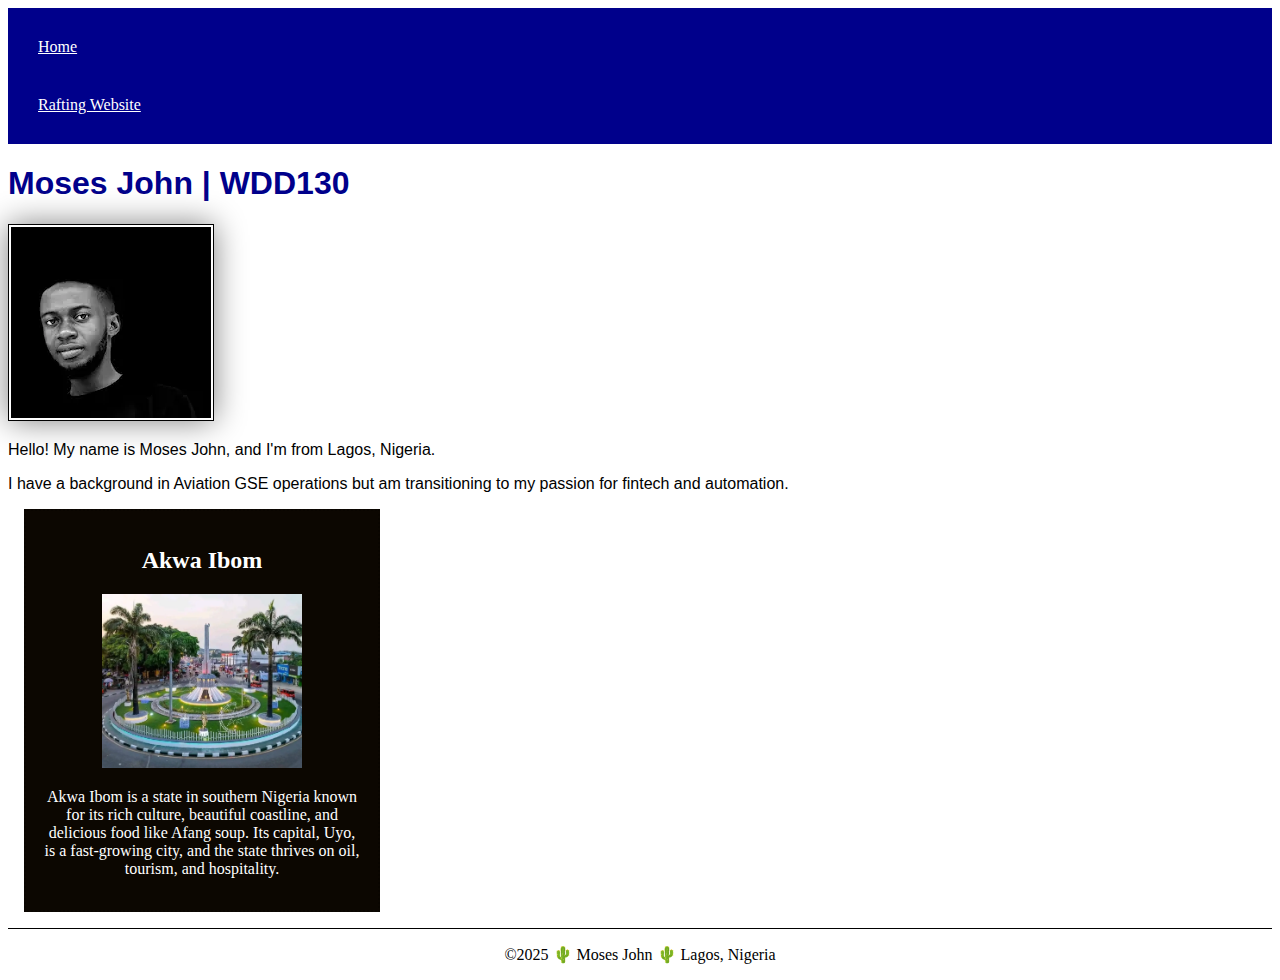
<file: index.html>
<!DOCTYPE html>
<html lang="en-US">
    <head>
        
        <meta charset="utf-8">
        <meta name="viewport" content="width=device-width,initial-scale=1.0">
        <title>Moses John | WDD130</title>
        <meta name="description" content="Moses John | WDD130 Web Fundamentals | Showcasing my HTML & CSS skills from the WDD130 course.">
        <meta name="author" content="Moses John">
        <link rel="stylesheet" href="styles/styles.css">
    </head>
    <body>
        <header>
            <!--This is the display the main -->
            <nav> 
            <a href="#">Home</a>
            <a href="wwr/">Rafting Website</a>
            </nav>
        </header>
        <main>
            <!-- This a comment and control + / is shortcut for commenting -->
            <h1>Moses John | WDD130</h1>
            <img src="images/profile.webp" alt="Hey!, my name is Moses John" width="200">
            <p>Hello! My name is Moses John, and I'm from Lagos, Nigeria.</p>
            <p> I have a background in Aviation GSE operations but am transitioning to my passion for fintech and automation. </p>
            
        </main>
        <aside>
            <h2>Akwa Ibom</h2>
            <img src="images/ibom-plaza.webp" alt="This ibom-plaza in Uyo Akwa Ibom" width="200">
            <p>Akwa Ibom is a state in southern Nigeria known for its rich culture, beautiful coastline, and delicious food like Afang soup. Its capital, Uyo, is a fast-growing city, and the state thrives on oil, tourism, and hospitality.</p>
        </aside>
        <footer>
            <p>©2025 🌵 Moses John 🌵 Lagos, Nigeria</p>
        </footer>
    </body>
</html>
</file>
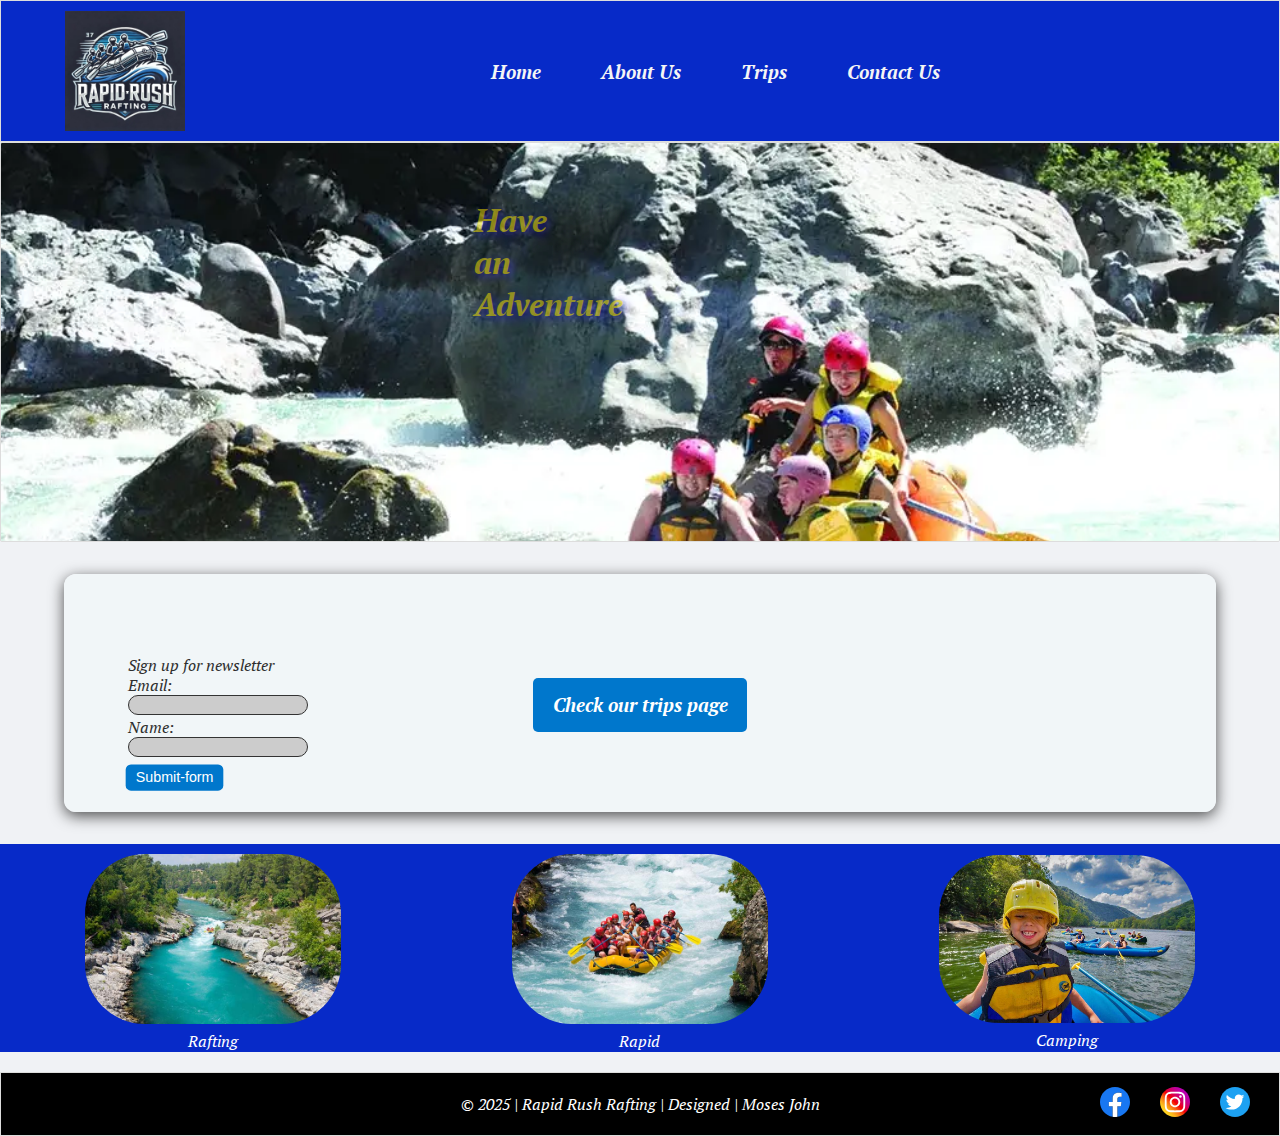
<file: wwr/index.html>
<!DOCTYPE html>
<html lang="en">
<head>
    <meta charset="UTF-8">
    <meta name="viewport" content="width=device-width, initial-scale=1.0">
    <meta name="description" content="Home page for Rapid Rush Rafting company">
    <meta name="author" content="Moses John">
    <title>Home page - Rapid Rush Rafting</title>

    <!-- Google Fonts -->
    <link rel="preconnect" href="https://fonts.googleapis.com">
    <link rel="preconnect" href="https://fonts.gstatic.com" crossorigin>
    <link href="https://fonts.googleapis.com/css2?family=PT+Serif:ital,wght@0,400;1,400&display=swap" rel="stylesheet">

    <link rel="stylesheet" href="styles/rafting.css">
</head>
<body>
    <header>
        <img src="images/rafting.jpg" alt="Rapid Rush Rafting Logo">
        <nav>
            <a href="index.html">Home</a>
            <a href="about.html">About Us</a>
            <a href="trips.html">Trips</a>
            <a href="contact.html">Contact Us</a>
        </nav>
    </header>

    <main class="home-page">
      <section class="hero adventure-hero">
        <div class="adventure-text">
          <h1>Have an Adventure</h1>
        </div>
        <img src="images/white-rafting.webp" alt="Adventure background" />
        <div class="adventure-overlay"></div>
      </section>
      
        <section class="newsletter-section">
          <form class="newsletter-form">
            <label>Sign up for newsletter</label>
            <label for="email">Email:</label>
            <input type="email" id="email" name="email" />
      
            <label for="name">Name:</label>
            <input type="text" id="name" name="name" />
      
            <button type="submit">Submit-form</button>
          </form>
      
          <a class="cta-button" href="trips.html">Check our trips page</a>
        </section>
      
        <section class="offerings">
          <figure class="offer">
            <img src="images/rafting58_600.jpg" alt="Rafting" />
            <figcaption>Rafting</figcaption>
          </figure>
      
          <figure class="offer">
            <img src="images/rafting5.jpg" alt="Rapid" />
            <figcaption>Rapid</figcaption>
          </figure>
      
          <figure class="offer">
            <img src="images/rafting-2.jpg" alt="Camping" />
            <figcaption>Camping</figcaption>
          </figure>
        </section>
      </main>

    <footer>
        <p>© 2025 | Rapid Rush Rafting | Designed | Moses John</p>
        <nav class="sociallinks">
            <a href="https://facebook.com">
                <img src="images/facebook_icon.svg" alt="Facebook">
            </a>
            <a href="https://instagram.com">
                <img src="images/instagram_icon.svg" alt="Instagram">
            </a>
            <a href="https://twitter.com">
                <img src="images/twiter_icon.svg" alt="Twitter">
            </a>
        </nav>
    </footer>
</body>
</html>
</file>
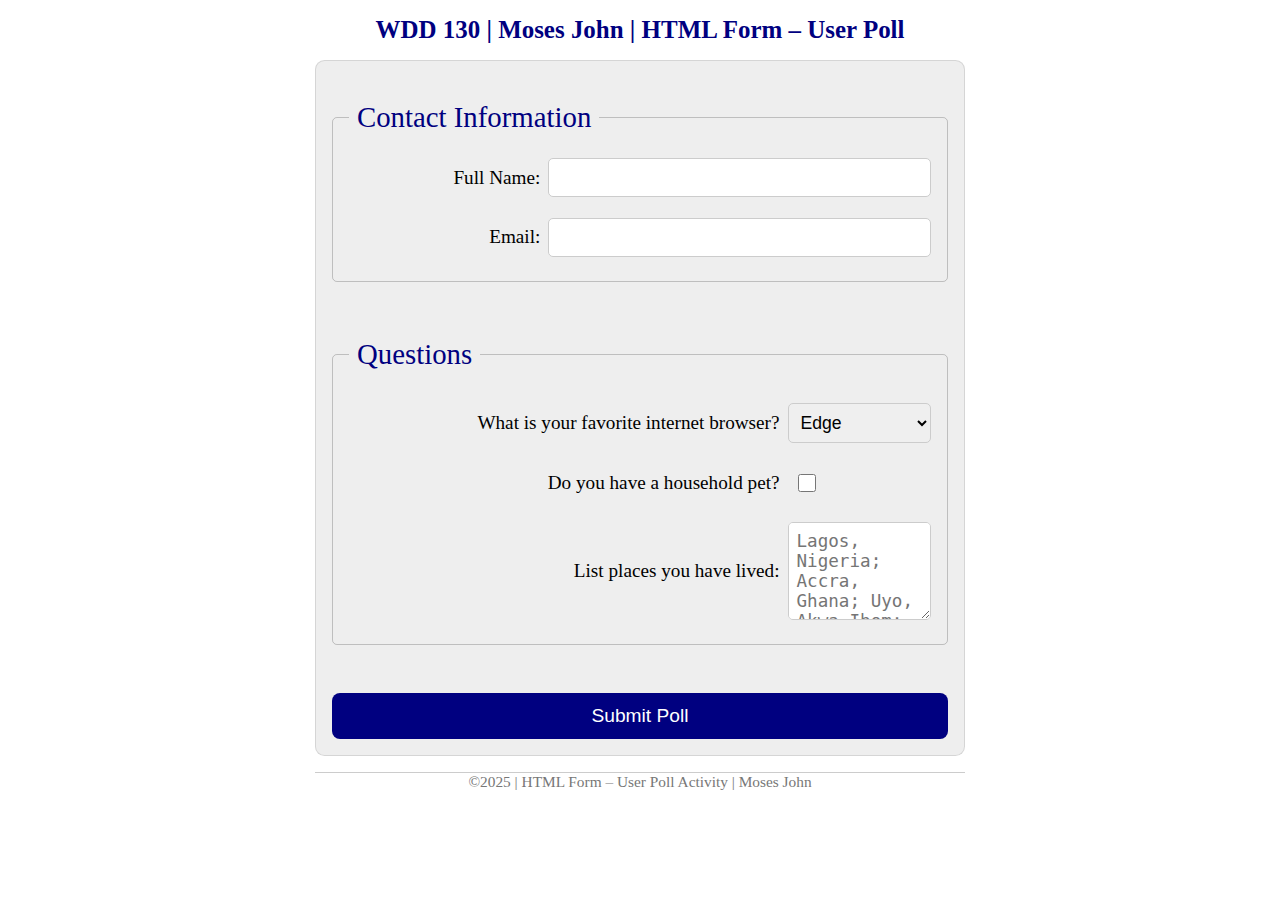
<file: week05/poll-form.html>
<!DOCTYPE html>
<html lang="en">
<head>
    <meta charset="UTF-8">
    <meta name="viewport" content="width=device-width, initial-scale=1.0">
    <title>WDD 130 | HTML Form – User Poll</title>
    <!-- Google Fonts -->
    <link rel="preconnect" href="https://fonts.googleapis.com">
    <link rel="preconnect" href="https://fonts.gstatic.com" crossorigin>
    <link href="https://fonts.googleapis.com/css2?family=PT+Serif&family=Roboto+Condensed:wght@100..900&display=swap" rel="stylesheet">
    <!-- CSS Link -->
    <link rel="stylesheet" href="styles/poll-form.css">
</head>
<body>
    <header>
        <h1>WDD 130 | Moses John | HTML Form – User Poll</h1>
    </header>
    <main>
        <form>
            <fieldset>
                <legend>Contact Information</legend>
                <div class="form-item column2">
                    <label for="fullname">Full Name:</label>
                    <input type="text" id="fullname" name="fullname">
                </div>
                <div class="form-item column2">
                    <label for="useremail">Email:</label>
                    <input type="email" id="useremail" name="useremail">
                </div>
            </fieldset>
            
            <fieldset>
                <legend>Questions</legend>
                <div class="form-item column1">
                    <label for="browser">What is your favorite internet browser?</label>
                    <select id="browser" name="browser">
                        <option value="edge">Edge</option>
                        <option value="firefox">Firefox</option>
                        <option value="chrome">Chrome</option>
                        <option value="safari">Safari</option>
                        <option value="brave">Brave</option>
                        <option value="opera-mini">Opera Mini</option>
                        <option value="other">Other</option>
                    </select>
                </div>
                
                <div class="form-item column1">
                    <label for="pet">Do you have a household pet?</label>
                    <input type="checkbox" id="pet" name="pet">
                </div>
                
                <div class="form-item column1">
                    <label for="feedback">List places you have lived:</label>
                    <textarea id="feedback" name="feedback" rows="4" placeholder="Lagos, Nigeria; Accra, Ghana; Uyo, Akwa Ibom; Timbuktu, Mali"></textarea>
                </div>
            </fieldset>
            
            <button type="submit">Submit Poll</button>
        </form>
    </main>
    
    <footer>
        <p>©2025 | HTML Form – User Poll Activity | Moses John</p>
    </footer>
</body>
</html>
</file>
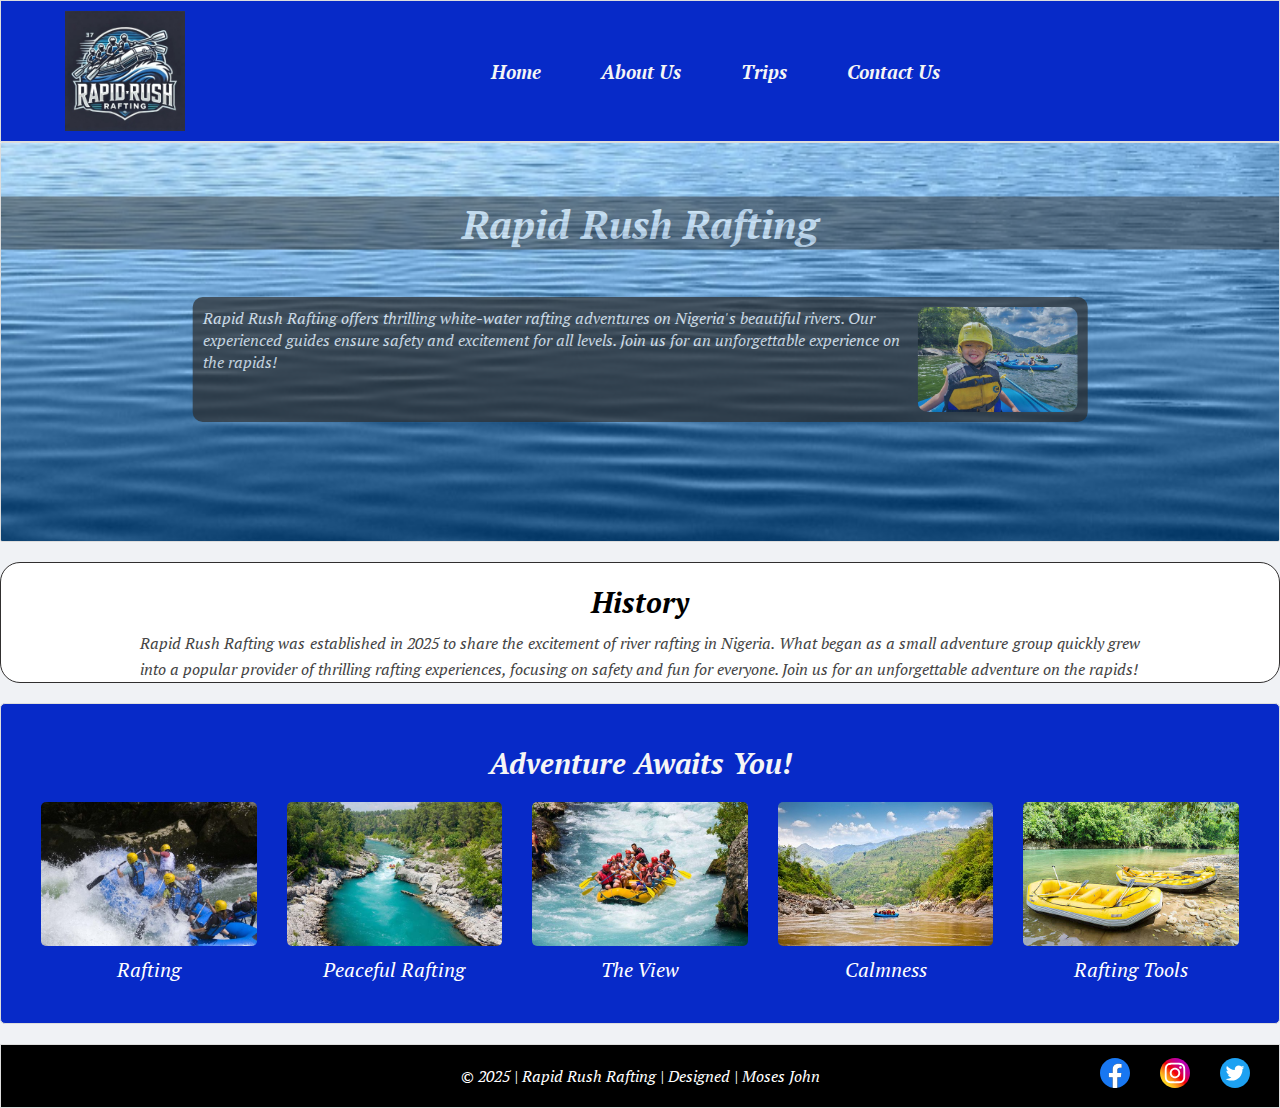
<file: wwr/about.html>
<!DOCTYPE html>
<html lang="en">
<head>
    <meta charset="UTF-8">
    <meta name="viewport" content="width=device-width, initial-scale=1.0">
    <meta name="description" content="About Us page for Rapid Rush Rafting company. Learn about our history, mission, and adventures.">
    <meta name="author" content="Moses John">
    <title>About Us - Rapid Rush Rafting</title>

    <!-- Google Fonts -->
    <link rel="preconnect" href="https://fonts.googleapis.com">
    <link rel="preconnect" href="https://fonts.gstatic.com" crossorigin>
    <link href="https://fonts.googleapis.com/css2?family=PT+Serif:ital,wght@0,400;1,400&display=swap" rel="stylesheet">

    <link rel="stylesheet" href="styles/rafting.css">
</head>
<body>
    <header>
        <img src="images/rafting.jpg" alt="Rapid Rush Rafting Logo">
        <nav>
            <a href="index.html">Home</a>
            <a href="about.html">About Us</a>
            <a href="trips.html">Trips</a>
            <a href="contact.html">Contact Us</a>
        </nav>
    </header>

    <main>
        <section class="hero">
            <img src="images/waters.jpg" alt="Rafting Adventure">
            <h1>Rapid Rush Rafting</h1>
            <article>
                <img src="images/rafting-2.jpg" alt="Happy Customer">
                <p>Rapid Rush Rafting offers thrilling white-water rafting adventures on Nigeria's beautiful rivers. Our experienced guides ensure safety and excitement for all levels. Join us for an unforgettable experience on the rapids!</p>
            </article>
        </section>

        <section class="history">
            <h2>History</h2>
            <div class="history-content">
                <p>Rapid Rush Rafting was established in 2025 to share the excitement of river rafting in Nigeria. What began as a small adventure group quickly grew into a popular provider of thrilling rafting experiences, focusing on safety and fun for everyone. Join us for an unforgettable adventure on the rapids!</p>
            </div>
        </section>
        

        <section class="adventures">
            <h2>Adventure Awaits You!</h2>
            <div class="adventure-gallery">
                <figure>
                    <img src="images/rafting2.jpg" alt="Rafting">
                    <figcaption>Rafting</figcaption>
                </figure>
                <figure>
                    <img src="images/rafting58_600.jpg" alt="Peaceful Rafting">
                    <figcaption>Peaceful Rafting</figcaption>
                </figure>
                <figure>
                    <img src="images/rafting5.jpg" alt="The View">
                    <figcaption>The View</figcaption>
                </figure>
                <figure>
                    <img src="images/rafting8.jpg" alt="Calmness">
                    <figcaption>Calmness</figcaption>
                </figure>
                <figure>
                    <img src="images/rafting7.jpg" alt="Rafting Tools">
                    <figcaption>Rafting Tools</figcaption>
                </figure>
            </div>
        </section>
        
    </main>

    <footer>
        <p>© 2025 | Rapid Rush Rafting | Designed | Moses John</p>
        <nav class="sociallinks">
            <a href="https://facebook.com">
                <img src="images/facebook_icon.svg" alt="Facebook">
            </a>
            <a href="https://instagram.com">
                <img src="images/instagram_icon.svg" alt="Instagram">
            </a>
            <a href="https://twitter.com">
                <img src="images/twiter_icon.svg" alt="Twitter">
            </a>
        </nav>
    </footer>
</body>
</html>
</file>
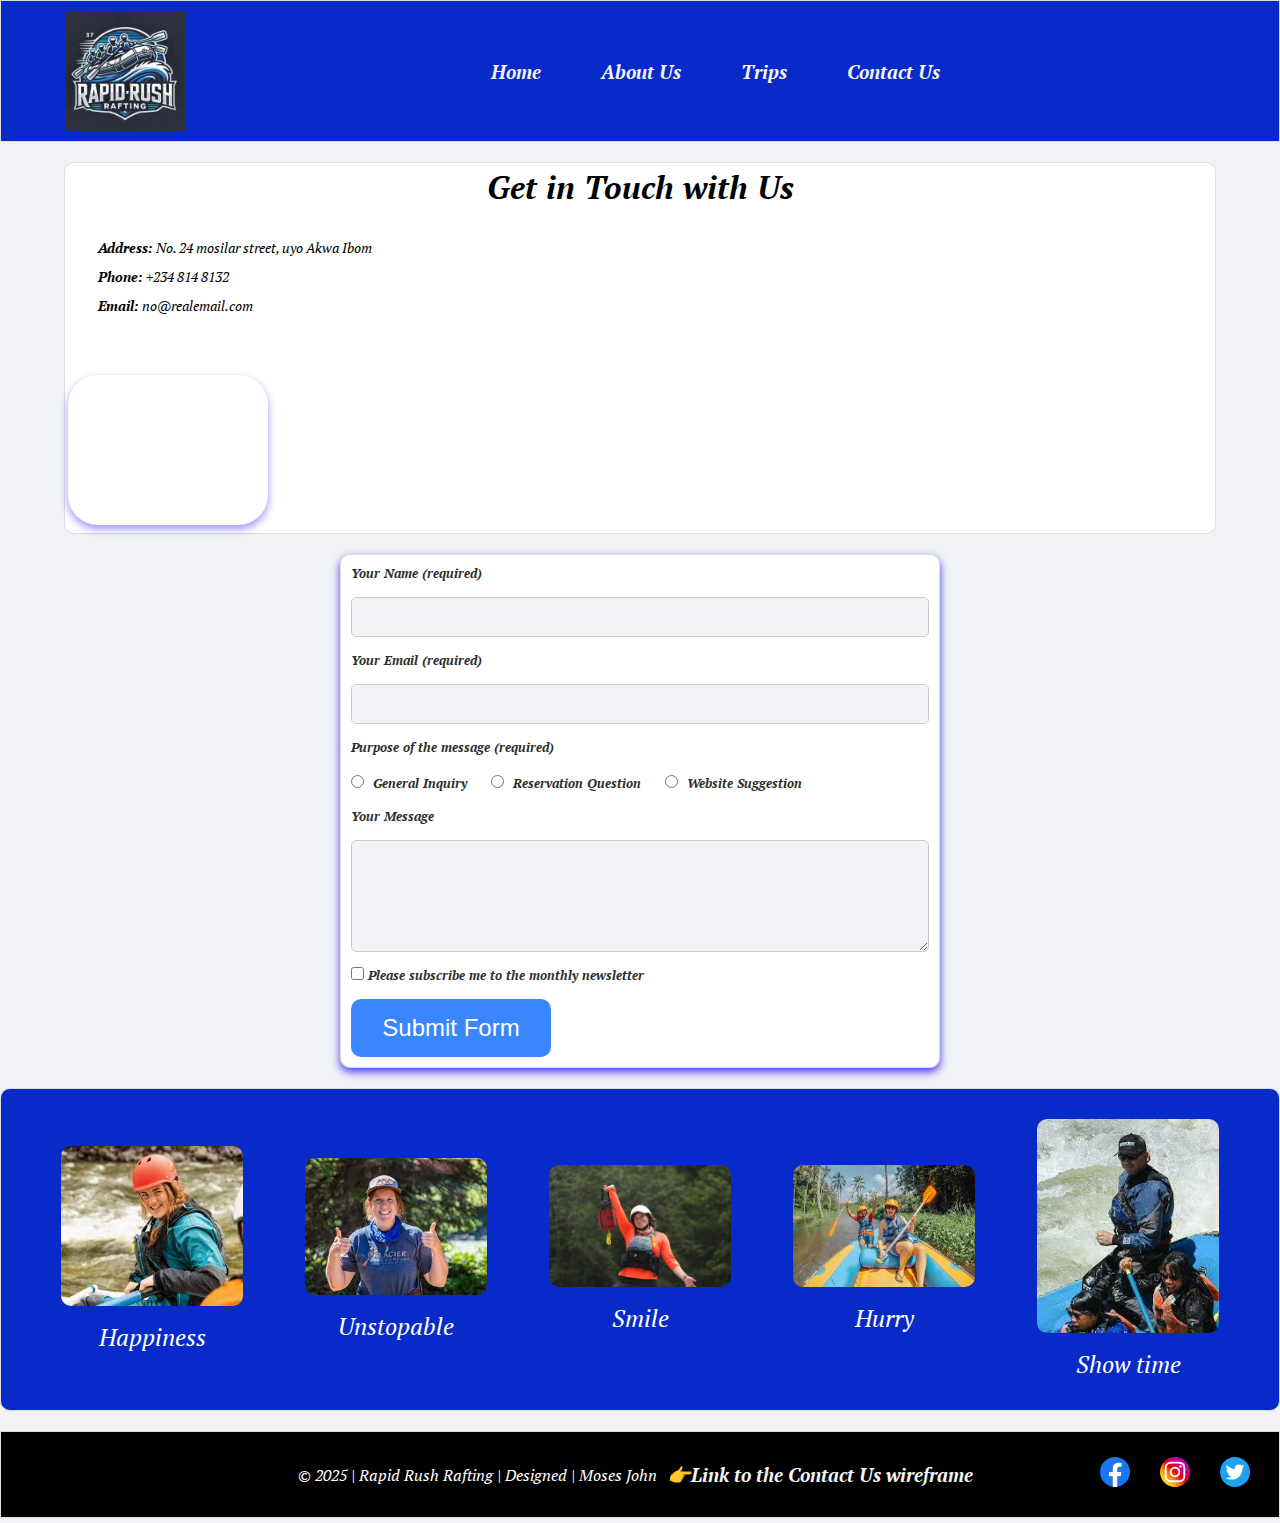
<file: wwr/contact.html>
<!DOCTYPE html>
<html lang="en">
<head>
    <meta charset="UTF-8">
    <meta name="viewport" content="width=device-width, initial-scale=1.0">
    <meta name="description" content="Get in Touch with questions, feedback, or need assistance? Reach out to the Rapid Rush team">
    <meta name="author" content="Moses John">
    <title>Contact Us - Rapid Rush Rafting</title>

    <!-- Google Fonts -->
    <link rel="preconnect" href="https://fonts.googleapis.com">
    <link rel="preconnect" href="https://fonts.gstatic.com" crossorigin>
    <link href="https://fonts.googleapis.com/css2?family=PT+Serif:ital,wght@0,400;1,400&display=swap" rel="stylesheet">

    <link rel="stylesheet" href="styles/rafting.css">
</head>
<body>
    <header>
        <img src="images/rafting.jpg" alt="Rapid Rush Rafting Logo">
        <nav>
            <a href="index.html">Home</a>
            <a href="about.html">About Us</a>
            <a href="trips.html">Trips</a>
            <a href="contact.html">Contact Us</a>
        </nav>
    </header>

    <main>
        <!--Contact-info part-->
        <section class="contact-info">
            <h1>Get in Touch with Us</h1>
            <ul>
              <li><strong>Address:</strong> No. 24 mosilar street, uyo Akwa Ibom</li>
              <li><strong>Phone:</strong> +234 814 8132</li>
              <li><strong>Email:</strong> no@realemail.com</li>
            </ul>
            <div class="map">
              <iframe src="https://www.google.com/maps/embed?pb=!1m14!1m12!1m3!1d4062893.722989132!2d7.788808537502259!3d6.039986937844321!2m3!1f0!2f0!3f0!3m2!1i1024!2i768!4f13.1!5e0!3m2!1sen!2sng!4v1743952027958!5m2!1sen!2sng" width="600" height="450" allowfullscreen="" loading="lazy" referrerpolicy="no-referrer-when-downgrade"></iframe>
            </div>
          </section>

        <!--Form part-->
        <section class="contact-form">
          <form>
            <label for="name">Your Name (required)</label>
            <input type="text" id="name" name="name" required>
        
            <label for="email">Your Email (required)</label>
            <input type="email" id="email" name="email" required>
        
            <label>Purpose of the message (required)</label>
            <div class="radio-group">
              <input type="radio" id="inquiry" name="purpose" value="inquiry" required>
              <label for="inquiry">General Inquiry</label>
        
              <input type="radio" id="reservation" name="purpose" value="booking" required>
              <label for="reservation">Reservation Question</label>
        
              <input type="radio" id="feedback" name="purpose" value="feedback" required>
              <label for="feedback">Website Suggestion</label>
            </div>
        
            <label for="message">Your Message</label>
            <textarea id="message" name="message" rows="5"></textarea>
        
            <label>
              <input type="checkbox" id="subscribe" name="subscribe"> Please subscribe me to the monthly newsletter
            </label>
        
            <button type="submit">Submit Form</button>
          </form>
        </section>

        <!--Contact gallary part-->
        <section class="contact-gallery">
            <figure>
              <img src="images/employeef.jpg" alt="Happy employee">
              <figcaption>Happiness</figcaption>
            </figure>
            <figure>
              <img src="images/employeem.jpg" alt="Happy female employee">
              <figcaption>Unstopable</figcaption>
            </figure>
            <figure>
              <img src="images/Happy-Rafter.webp" alt="Happy Employee">
              <figcaption>Smile</figcaption>
            </figure>
            <figure>
              <img src="images/fresh.jpg" alt="employee">
              <figcaption>Hurry</figcaption>
            </figure>
            <figure>
              <img src="images/man.jpg" alt="Happy male employee">
              <figcaption>Show time</figcaption>
            </figure>
        </section>
    </main>

    <footer>
      <p>© 2025 | Rapid Rush Rafting | Designed | Moses John</p>
      <nav class="wireframe">
      <a href="https://app.moqups.com/4V7IvPzQ2T2Cxlyyr2WyMunSr0KRbf8E/view/page/ad64222d5?ui=0&fit_width=1" target="_blank">
        👉Link to the Contact Us wireframe
      </nav>
      </a>
      <nav class="sociallinks">
          <a href="https://facebook.com">
              <img src="images/facebook_icon.svg" alt="Facebook">
          </a>
          <a href="https://instagram.com">
              <img src="images/instagram_icon.svg" alt="Instagram">
          </a>
          <a href="https://twitter.com">
              <img src="images/twiter_icon.svg" alt="Twitter">
          </a>
      </nav>
  </footer>
</body> 
</html>
</file>
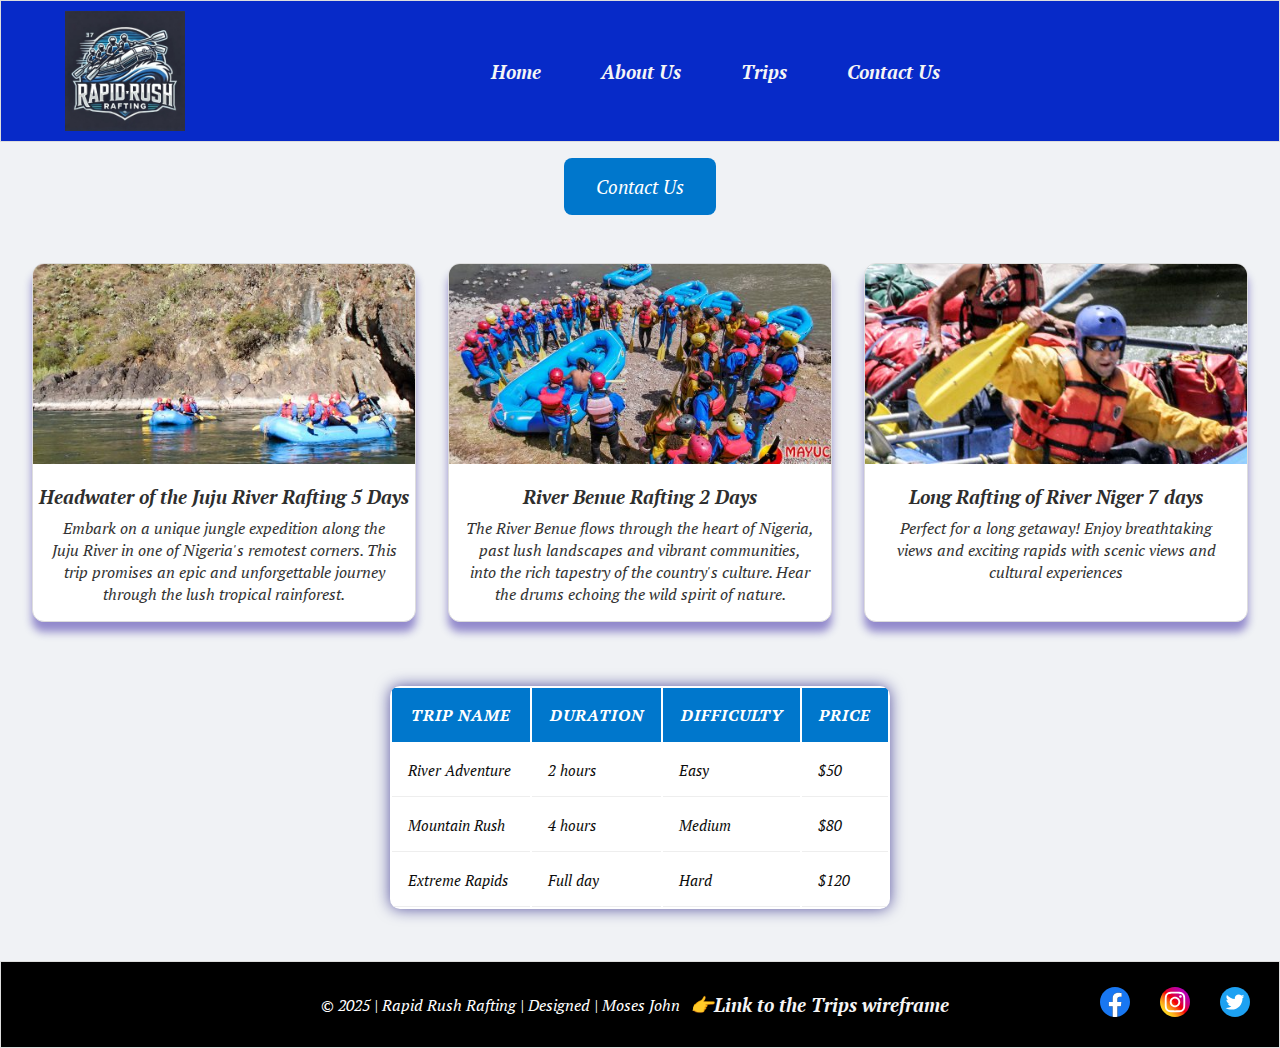
<file: wwr/trips.html>
<!DOCTYPE html>
<html lang="en">
<head>
    <meta charset="UTF-8" />
    <meta name="viewport" content="width=device-width, initial-scale=1.0" />
    <meta name="description" content="Explore our amazing rafting trips at Rapid Rush Rafting!" />
    <meta name="author" content="Moses John" />
    <title>Trips - Rapid Rush Rafting</title>

    <!-- Google Fonts -->
    <link rel="preconnect" href="https://fonts.googleapis.com" />
    <link rel="preconnect" href="https://fonts.gstatic.com" crossorigin />
    <link href="https://fonts.googleapis.com/css2?family=PT+Serif:ital,wght@0,400;1,400&display=swap" rel="stylesheet" />

    <link rel="stylesheet" href="styles/rafting.css" />
</head>
<body>
    <header>
        <img src="images/rafting.jpg" alt="Rapid Rush Rafting Logo" />
        <nav>
            <a href="index.html">Home</a>
            <a href="about.html">About Us</a>
            <a href="trips.html">Trips</a>
            <a href="contact.html">Contact Us</a>
        </nav>
    </header>

    <main>
        <!-- Call to Action -->
        <section class="trip-cta">
            <a href="contact.html" class="cta-button">Contact Us</a>
        </section>

        <!-- Trip Descriptions -->
        <section class="trip-cards">
            <div class="card">
                <img src="images/black.jpg" alt="Juju River Rafting" />
                <h3>Headwater of the Juju River Rafting 5 Days</h3>
                <p>Embark on a unique jungle expedition along the Juju River in one of Nigeria's remotest corners. This trip promises an epic and unforgettable journey through the lush tropical rainforest.</p>
            </div>

            <div class="card">
                <img src="images/cusipata.jpg" alt="River Benue Rafting 2 Days" />
                <h3>River Benue Rafting 2 Days</h3>
                <p>The River Benue flows through the heart of Nigeria, past lush landscapes and vibrant communities, into the rich tapestry of the country's culture. Hear the drums echoing the wild spirit of nature.</p>
            </div>

            <div class="card">
                <img src="images/river.jpg" alt="River Niger Rafting 1 Day" />
                <h3>Long Rafting of River Niger 7 days</h3>
                <p>Perfect for a long getaway! Enjoy breathtaking views and exciting rapids with scenic views and cultural experiences</p>
            </div>
        </section>

        <!-- Trip Table -->
        <section class="trip-table">
            <table>
                <thead>
                    <tr>
                        <th>Trip Name</th>
                        <th>Duration</th>
                        <th>Difficulty</th>
                        <th>Price</th>
                    </tr>
                </thead>
                <tbody>
                    <tr>
                        <td>River Adventure</td>
                        <td>2 hours</td>
                        <td>Easy</td>
                        <td>$50</td>
                    </tr>
                    <tr>
                        <td>Mountain Rush</td>
                        <td>4 hours</td>
                        <td>Medium</td>
                        <td>$80</td>
                    </tr>
                    <tr>
                        <td>Extreme Rapids</td>
                        <td>Full day</td>
                        <td>Hard</td>
                        <td>$120</td>
                    </tr>
                </tbody>
            </table>
        </section>
    </main>

    <footer>
        <p>© 2025 | Rapid Rush Rafting | Designed | Moses John</p>
        <nav class="wireframe">
            <a href="https://app.moqups.com/vD81nybfc9K784DY5b6vd8IInbxsjdkw/view/page/ad64222d5" target="_blank">
                👉Link to the Trips wireframe
            </a>
        </nav>
        <nav class="sociallinks">
            <a href="https://facebook.com">
                <img src="images/facebook_icon.svg" alt="Facebook" />
            </a>
            <a href="https://instagram.com">
                <img src="images/instagram_icon.svg" alt="Instagram" />
            </a>
            <a href="https://twitter.com">
                <img src="images/twiter_icon.svg" alt="Twitter" />
            </a>
        </nav>
    </footer>
</body>
</html>
</file>
<file: styles/styles.css>
:root {
    --primary-color: darkblue;
    --secondary-color: white;
    --border-color: black;
    --shadow-color: gray;
    --background-dark: rgb(12, 7, 1);
    --aside-border: rgb(0 0 0 / 0.2);
    --default-padding: 10px;
    --image-width: 200px;
    --aside-width: 20rem;
    --font-family: Arial, sans-serif;
}

nav {
    background-color: var(--primary-color);
    padding: var(--default-padding);
}

nav a {
    color: var(--secondary-color);
    display: block;
    padding: 20px;
}

h1 {
    color: var(--primary-color);
}

main img {
    width: var(--image-width);
    height: auto;
    border: 1px solid var(--border-color);
    padding: 2px;
    box-shadow: 0 0 30px var(--shadow-color);
}

p {
    padding: var(--default-padding);
}

main {
    max-width: 800px;
    font-family: var(--font-family);
}

aside {
    width: var(--aside-width);
    margin: 1rem;
    border: 2px dotted var(--aside-border);
    padding: 1rem;
    background-color: var(--background-dark);
    color: var(--secondary-color);
    text-align: center;
}

aside img {
    width: var(--image-width);
    height: auto;
}

p {
    padding: 0;
}

footer {
    margin-top: 15px;
    border-top: 1px solid var(--border-color);
    text-align: center;
}
</file>
<file: wwr/styles/rafting.css>
/* Define CSS Variables */
:root {
    --primary-color: #072AC8;
    --secondary-color: #2E2E2E;
    --accent1-color: #fff;
    --accent2-color: #3A86FF;
    --text-color: #F5F5F5;
    --background-color: #F0F2F5;
}

* {
    margin: 0;
    padding: 0;
    box-sizing: border-box;
}

body {
    font-family: 'PT Serif', serif;
    font-style: italic;
    background-color: var(--background-color);
    color: var(--secondary-color);
}

/* Header Container */
header {
    display: grid;
    grid-template-columns: 150px 1fr;
    align-items: center;
    justify-content: center;
    background-color: var(--primary-color);
    padding: 10px 5%;
    border-bottom: 0px solid var(--accent1-color);
    max-width: 100%;
    border:1px solid #ddd;
}

/* Logo Styling */
header img {
    width: 120px;
    height: auto;
    justify-self: start;
}

/* Navigation section styling */
nav {
    display: flex;
    justify-content: center;
    gap: 40px;
}

nav a {
    text-decoration: none;
    font-weight: bold;
    font-size: 1.2rem;
    color: var(--text-color);
    padding: 10px;
    transition: color 0.3s ease-in-out;
}

nav a:hover {
    color: var(--secondary-color);
}

.container {
    max-width: 900px;
    margin: 0 auto;
    padding: 20px;
}

.hero {
    position: relative;
    width: 100%;
    max-height: 400px;
    overflow: hidden;
    border:1px solid #ddd;
    border-radius: 2px;

}

.hero img {
    display: block;
    width: 100%;
    height: auto;
}

.hero h1 {
    position: absolute;
    top: 20%;
    left: 50%;
    width: 100%;
    transform: translate(-50%, -50%);
    background-color: var(--secondary-color);
    opacity: 0.5;
    font-size: 2.5rem;
    color: var(--text-color);
    text-align: center;
}

.hero article {
    position: absolute;
    bottom: 30%;
    left: 50%;
    transform: translateX(-50%);
    background-color: var(--secondary-color);
    opacity: 0.7;
    color: var(--text-color);
    padding: 10px;
    width: 70%;
    border-radius: 10px;
}

.hero article img {
    float: right;
    width: 160px;
    height: auto;
    margin-left: 10px;
    border-radius: 10px;
}

h2 {
    display: flex;
    justify-content: center;
    font-size: 1.8rem;
    color: var(--text-color);
    margin-top: 20px;
}
/* Style the History Section */
.history {
    background-color:var(--accent1-color);
    padding: 0px;
    border-left: 5px solid #0077b6;
    border-radius: 20px;
    margin: 20px 0;
    border:1px solid #312f2f;
}

.history h2 {
    text-align: center;
    color:black;
    margin-bottom: 10px;
}

.history-content {
    font-size: 16px;
    line-height: 1.6;
    color: #444;
    text-align: justify;
    max-width: 1000px;
    margin: auto;
}


/* Style the Adventures Section */
.adventures {
    text-align: center;
    padding: 20px;
    background-color:#072AC8;
    border: 1px solid #ddd;
    border-radius: 5px;
    margin: 10px 0;
}

.adventure-gallery {
    display: flex;
    justify-content: space-between;
    align-items: center;
    gap: 10px;
    padding: 20px;
    flex-wrap: wrap; 
}

.adventure-gallery figure {
    text-align: center;
    width: 18%; 
}

.adventure-gallery img {
    width: 100%;
    height: auto;
    border-radius: 5px;
    object-fit: cover;
}


figcaption {
    font-size: 20px;
    color:var(--accent1-color);
    margin-top: 5px;
}


/* Footer Styling */
footer {
    background-color: #000;
    color: white;
    text-align: center;
    padding: 15px 0;
    margin-top: 20px;
    transition: color 0.3s ease;
    display: flex;
    justify-content: center; 
    align-items: center;
    padding: 20px 20px;
    border: 1px solid #ddd;
}

footer p {
    margin: 0;
    font-size: 16px;
}


footer a {
    text-align: left;
}
.sociallinks {
    display: flex;
    gap: 10px; 
    position: absolute; right: 20px;

}

.sociallinks img {
    width: 30px; 
    height: 30px;
}

/* Contact page Section Styles */
.contact-info,
.contact-form,
.contact-gallery {
    max-width:100%;
    margin: 20px auto;
    padding: 30px;
    border-radius: 10px;
    border: 1px solid #ddd;
    color: black;
}

.contact-info {
    background-color: var(--secondary-color);
    color: #fff;
    
}
.contact-info h1{
    color: black;
    text-align: center;
}



.contact-info map{
    align-items: flex-end;
}
.contact-gallery {
    background-color: var(--primary-color)
}

/* Headings */
.contact-info h2,
.contact-form h2,
.contact-gallery h2 {
    text-align: center;
    font-size: 2rem;
    margin-bottom: 20px;
    color: var(--text-color);
}

/* Contact Info Section */
.contact-info {
    position: relative;
    background-color: var(--accent1-color);
    color: black;
    text-align: left;
    padding: 3px;
    width: 90%;
    box-sizing: border-box;
}

.contact-info ul {
    list-style: none;
    padding: 30px;
    margin-bottom: 20px;
    text-align: left;
}

.contact-info li {
    margin-bottom: 10px;
    font-size: 0.9rem;
   
}


.contact-info .map iframe {
    width: 200px;
    height: 150px;
    border-radius: 30px;
    padding: 2px;
    border: 0px;
    box-shadow: 0 4px 8px rgba(18, 2, 248, 0.418);
    
}

/* Contact Form Section */
.contact-form {
    background-color: #fff;
    color: var(--secondary-color);
    text-align: left;
    padding: 10px;
    margin-left: auto; 
    margin-right: auto;
    width: 50%;
    border-radius: 10px;
    max-width: 600px;
    box-shadow: 0 4px 8px rgba(19, 2, 248, 0.753);
    
}
.contact-form form {
    display: flex;
    flex-direction: column;
    gap: 15px;
}

.contact-form label {
    font-weight: bold;
    font-size: 0.8rem;
}
label {
    margin-right: 20px;  
    display: inline-block; 
    font-size: 16px; 
}

input[type="radio"] {
    margin-right: 5px;  
}

.contact-form input,
.contact-form select,
.contact-form textarea {
    padding: 10px;
    font-size: 1rem;
    border: 1px solid #ccc;
    border-radius: 5px;
    background-color:#F0F2F5;
}

.contact-form button {
    background-color: var(--accent2-color);
    color: white;
    padding: 15px;
    font-size: 1.5rem;
    border:#222;
    width: 200px;
    border-radius: 10px;
    cursor: pointer;
    transition: background-color 0.3s ease;
}

.contact-form button:hover {
    background-color: var(--secondary-color);
}

/* Contact Employee Gallery Section */
.contact-gallery {
    display: flex;
    justify-content: space-around;
    align-items: center;
    flex-wrap: wrap;
    gap: 2px;
}

.contact-gallery figure {
    text-align: center;
    width: 15%;
}

.contact-gallery img {
    width: 100%;
    border-radius: 10px;
    object-fit: cover;
    height: auto;
}

.contact-gallery figcaption {
    font-size: 1.5rem;
    color: var(--accent1-color);
    margin-top: 10px;
}


/* HOME PAGE ONLY STYLES */
.adventure-hero {
    position: relative;
    width: 100%;
    height: auto;
  }

  
  
  .adventure-hero img {
    width: 100%;
    height: auto;
    display: block;
  }


  .adventure-text {
    position: absolute;
    top: 30%;
    left: 37%;
    text-align: center;
    
  }
  
  .adventure-text h1 {
    font-size: 2rem;
    color:#fae106;
    text-shadow: 3px 3px 8px rgb(29, 4, 252);
    border-radius: 10px;
  }

/* NEWSLETTER + CTA SECTION */
.home-page .newsletter-section {
    display: flex;
    justify-content: center;
    align-items: flex-start;
    gap: 2rem;
    padding: 5rem 0;
    background-color: rgba(241, 246, 248, 0.979);
    flex-wrap: wrap;
    margin-bottom: 1.5rem;
    max-width: 90%;
    margin: 2rem auto;
    border-radius: 12px;
    box-shadow: 0 4px 15px rgba(0, 0, 0, 0.685);
}

.home-page .newsletter-form {
    position: absolute;
    display: flex;
    flex-direction: column;
    align-items: flex-start;
    gap: 0.1rem;
    left: 10%;
}

.home-page .newsletter-form label {
    font-size: 1.0rem;
    margin-bottom: -0.2rem;
}

.home-page .newsletter-form input {
    padding: 0.3rem 0.6rem;
    border: 1px solid #333;
    border-radius: 10px;
    width: 180px;
    height: 20px;
    background-color:#ccc;
}
.cta-button:hover {
    background-color: #00030f; 
    transform: scale(1.05);
    cursor: pointer;
}

.home-page .newsletter-form button {
    padding: 0.3rem 0.6rem;
    background-color:#0077cc;
    color: white;
    border: none;
    border-radius: 5px;
    margin-top: 0.4rem;
    font-size: 0.85rem;
    transform: scale(1.05);
    cursor: pointer;
}
.home-page .newsletter-form button:hover {
    background-color: #001a80;
    transform: scale(1.08);
    cursor: pointer;
}

.home-page .cta-button {
    padding: 0.9rem 1.2rem;
    background-color:#0077cc;
    color: white;
    font-weight: bold;
    border-radius: 5px;
    text-decoration: none;
    margin-top: 1.5rem;
    
}

/* GRID SECTION FOR IMAGES + TEXT */
.home-page .offerings {
    display: flex;
    justify-content: space-around;
    align-items: center;
    flex-wrap: wrap;
    gap: 2px;
    background-color: #072AC8;
}

.home-page .offer {
    text-align: center;
    width: 20%;
    
}

.home-page .offer img {
    width: 100%;
    border-radius: 60px;
    object-fit: cover;
    height: auto;
    margin-top: 10px;
    
}

.home-page .offer figcaption {
    font-size: 1rem;
    color: var(--accent1-color);
    margin-top: 1px;
}

/* Call-to-action button */
.trip-cta {
    text-align: center;
    margin: 2rem 0;
}

.cta-button {
    background-color: #0077cc;
    color: white;
    padding: 1rem 2rem;
    text-decoration: none;
    font-size: 1.2rem;
    border-radius: 8px;
    transition: background-color 0.3s;
}

.cta-button:hover {
    background-color: #005fa3;
}

/* Trip cards layout */
.trip-cards {
    display: grid;
    grid-template-columns: repeat(auto-fit, minmax(280px, 1fr));
    gap: 2rem;
    padding: 2rem;
}

.card {
    border: 1px solid #ddd;
    border-radius: 12px;
    overflow: hidden;
    box-shadow: 0 10px 8px rgba(23, 0, 151, 0.432);
    background-color: rgb(255, 255, 255);
    text-align: center;
    padding-bottom: 1rem;
}

.card img {
    width: 100%;
    height: 200px;
    object-fit: cover;
}

.card h3 {
    margin: 1rem 0 0.5rem;
}

.card p {
    padding: 0 1rem;
    color: #333;
}

/* Trip table */
.trip-table {
    padding: 2rem;
    display: flex;
    justify-content: center;
}

.trip-table table {
    width: 90%;
    max-width: 500px;
    box-shadow: 0 0 15px rgba(8, 0, 116, 0.658);
    background-color: #ffffff;
    border-radius: 10px;
    overflow: hidden;
}

/* Table Headers */
.trip-table th {
    background-color: #0077cc;
    color: #ffffff;
    text-transform: uppercase;
    letter-spacing: 1px;
    padding: 1rem;
    font-size: 1rem;
    
}

/* Table Cells */
.trip-table td {
    padding: 1rem;
    border-bottom: 1px solid #eee;
    font-size: 0.95rem;
    color: #0c0c0c;
}

/* Hover Effect */
.trip-table tr:hover {
    background-color: #0470eb3f;
    transition: background-color 0.3s ease;
}
</file>
<file: week05/styles/poll-form.css>
* {
    margin: 0;
    padding: 0;
    box-sizing: border-box;
}

body {
    font-family: Georgia, 'Times New Roman', serif;
    font-size: 1.2em;
    color: black;
    background-color: white;
}

header {
    margin: 0 auto;
    width: 700px;
    text-align: center;
}

h1 {
    margin: 1rem;
    font-size: 1.3em;
    color: navy;
}

form {
    width: 650px;
    margin: 0 auto;
    padding: 1rem;
    border: 1px solid rgba(0, 0, 0, 0.1);
    border-radius: 0.5em;
    background-color: #eee;
    display: grid;
    gap: 1rem;
}

fieldset {
    display: grid;
    gap: 0.8rem;
    margin: 1rem 0;
    border: 1px solid rgba(0, 0, 0, 0.2);
    padding: 1rem;
    border-radius: 5px;
}

legend {
    padding: 0.5rem;
    color: navy;
    font-size: 1.5em;
}

.form-item {
    display: grid;
    grid-template-columns: 4fr 2fr;
    align-items: center;
    gap: 0.5rem;
    margin-bottom: 0.5rem;
}

label {
    text-align:right;
    font-weight: 0px;
}

input, select, textarea {
    padding: 0.5rem;
    font-size: 1.1rem;
    border: 1px solid #ccc;
    border-radius: 5px;
}

input[type="checkbox"] {
    width: 18px;
    height: 18px;
    margin-left: 10px;
    vertical-align: middle;
}

button {
    width: 100%;
    margin-top: 1rem;
    background-color: navy;
    color: #fff;
    border: none;
    border-radius: 0.5rem;
    padding: 0.75rem;
    font-size: 1.2rem;
    cursor: pointer;
    text-align: center;
}

button:hover {
    background-color: darkgreen;
}

footer {
    margin: 1rem auto 0;
    width: 650px;
    text-align: center;
    font-size: 0.8em;
    color: #777;
    border-top: 1px solid #ccc;
}

.column1 {
    grid-template-columns: 3fr 1fr;
    margin: 0.5rem 0;
  }

.column2 {
    grid-template-columns: 1fr 2fr;
  }
</file>
